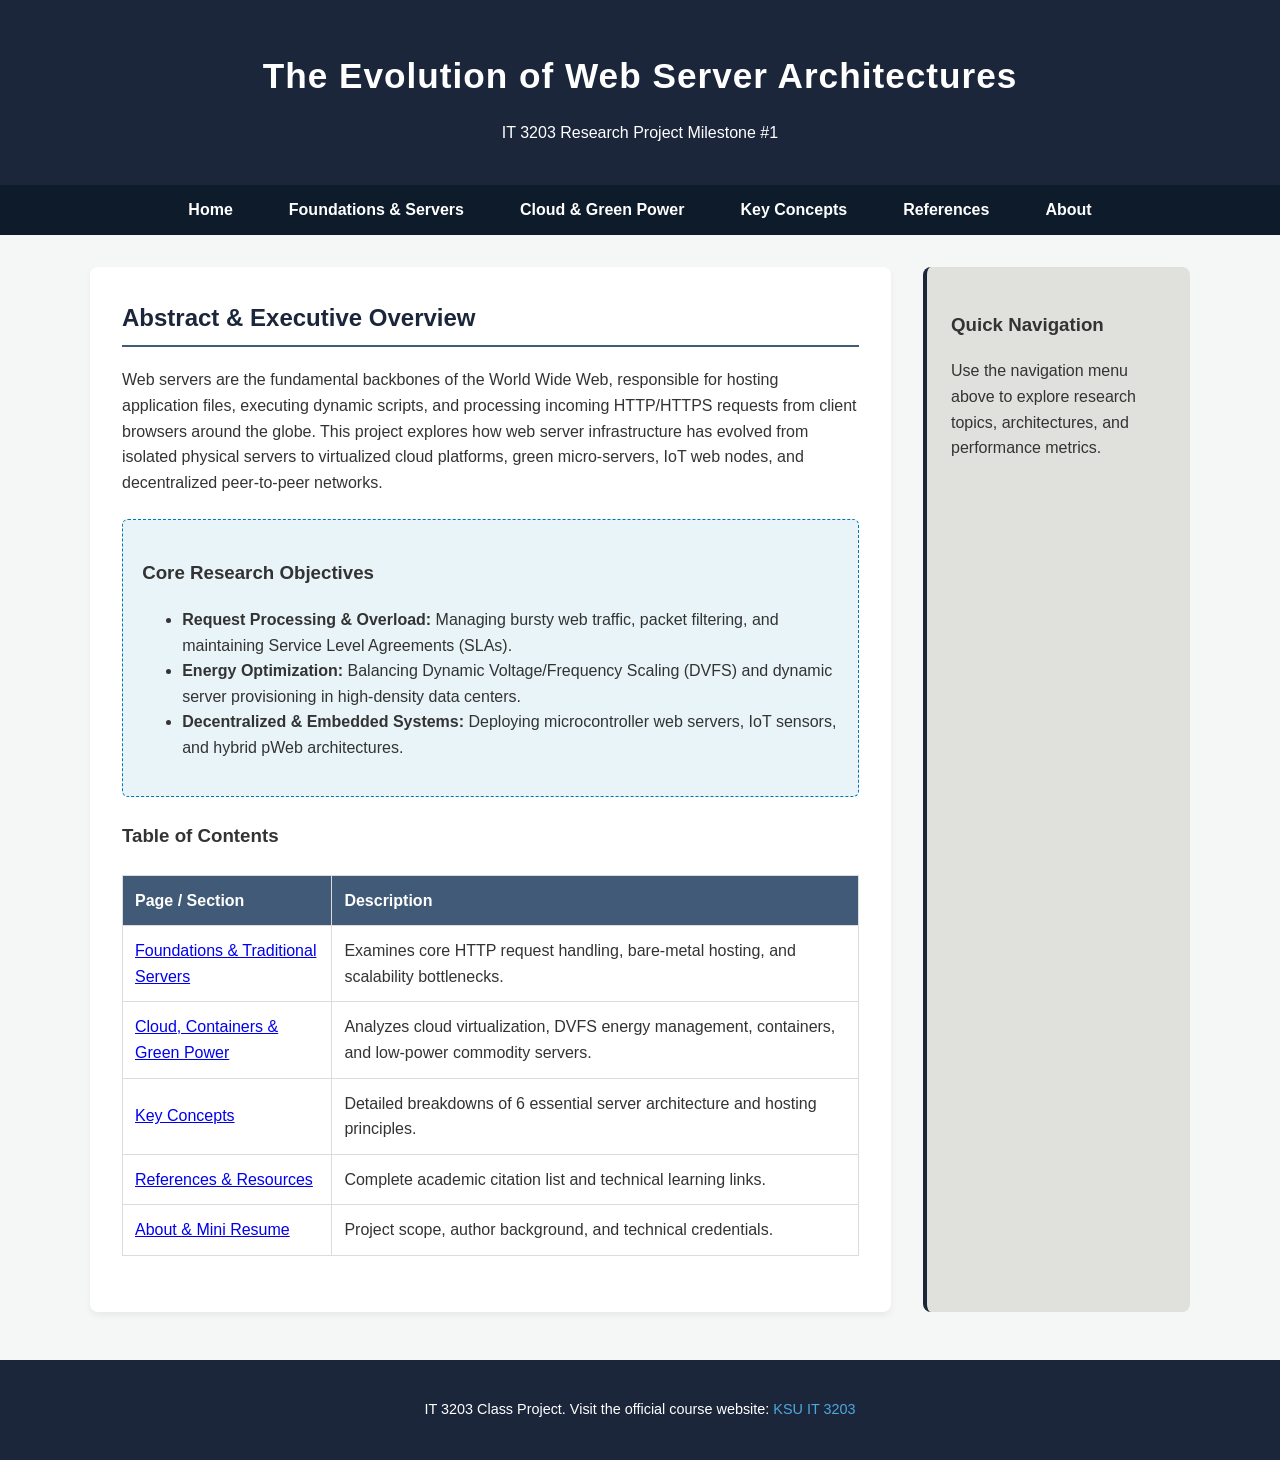
<file: IT Milestones/index.html>
<!DOCTYPE html>
<html lang="en">
<head>
    <!-- Defines character encoding and mobile screen scaling -->
    <meta charset="UTF-8">
    <meta name="viewport" content="width=device-width, initial-scale=1.0">
    <title>Web Server Architectures | Homepage</title>
    <!-- Links to our single external CSS file -->
    <link rel="stylesheet" href="style.css">
</head>
<body>
    <!-- Top banner header -->
    <header>
        <h1 id="site-title">The Evolution of Web Server Architectures</h1>
        <p>IT 3203 Research Project Milestone #1</p>
    </header>

    <!-- Main Navigation Bar (consistent on every page) -->
    <ul class="navbar">
        <li><a href="index.html">Home</a></li>
        <li><a href="topic1.html">Foundations & Servers</a></li>
        <li><a href="topic2.html">Cloud & Green Power</a></li>
        <li><a href="concepts.html">Key Concepts</a></li>
        <li><a href="references.html">References</a></li>
        <li><a href="about.html">About</a></li>
    </ul>

    <!-- Main Grid Container -->
    <div class="container">
        <!-- Main page text and table content -->
        <main class="main-content">
            <h2 id="main-heading">Abstract & Executive Overview</h2>
            <p>Web servers are the fundamental backbones of the World Wide Web, responsible for hosting application files, executing dynamic scripts, and processing incoming HTTP/HTTPS requests from client browsers around the globe. This project explores how web server infrastructure has evolved from isolated physical servers to virtualized cloud platforms, green micro-servers, IoT web nodes, and decentralized peer-to-peer networks.</p>
            
            <div id="highlight-box">
                <h3>Core Research Objectives</h3>
                <ul>
                    <li><strong>Request Processing & Overload:</strong> Managing bursty web traffic, packet filtering, and maintaining Service Level Agreements (SLAs).</li>
                    <li><strong>Energy Optimization:</strong> Balancing Dynamic Voltage/Frequency Scaling (DVFS) and dynamic server provisioning in high-density data centers.</li>
                    <li><strong>Decentralized & Embedded Systems:</strong> Deploying microcontroller web servers, IoT sensors, and hybrid pWeb architectures.</li>
                </ul>
            </div>

            <h3>Table of Contents</h3>
            <table>
                <tr>
                    <th>Page / Section</th>
                    <th>Description</th>
                </tr>
                <tr>
                    <td><a href="topic1.html">Foundations & Traditional Servers</a></td>
                    <td>Examines core HTTP request handling, bare-metal hosting, and scalability bottlenecks.</td>
                </tr>
                <tr>
                    <td><a href="topic2.html">Cloud, Containers & Green Power</a></td>
                    <td>Analyzes cloud virtualization, DVFS energy management, containers, and low-power commodity servers.</td>
                </tr>
                <tr>
                    <td><a href="concepts.html">Key Concepts</a></td>
                    <td>Detailed breakdowns of 6 essential server architecture and hosting principles.</td>
                </tr>
                <tr>
                    <td><a href="references.html">References & Resources</a></td>
                    <td>Complete academic citation list and technical learning links.</td>
                </tr>
                <tr>
                    <td><a href="about.html">About & Mini Resume</a></td>
                    <td>Project scope, author background, and technical credentials.</td>
                </tr>
            </table>
        </main>

        <!-- Right-hand side sidebar -->
        <aside class="sidebar">
            <h3>Quick Navigation</h3>
            <p>Use the navigation menu above to explore research topics, architectures, and performance metrics.</p>
        </aside>
    </div>

    <!-- Required class project footer with course link -->
    <footer>
        <p>IT 3203 Class Project. Visit the official course website: <a href="https://ksuweb.github.io/IT3203/" target="_blank">KSU IT 3203</a></p>
    </footer>
</body>
</html>
</file>
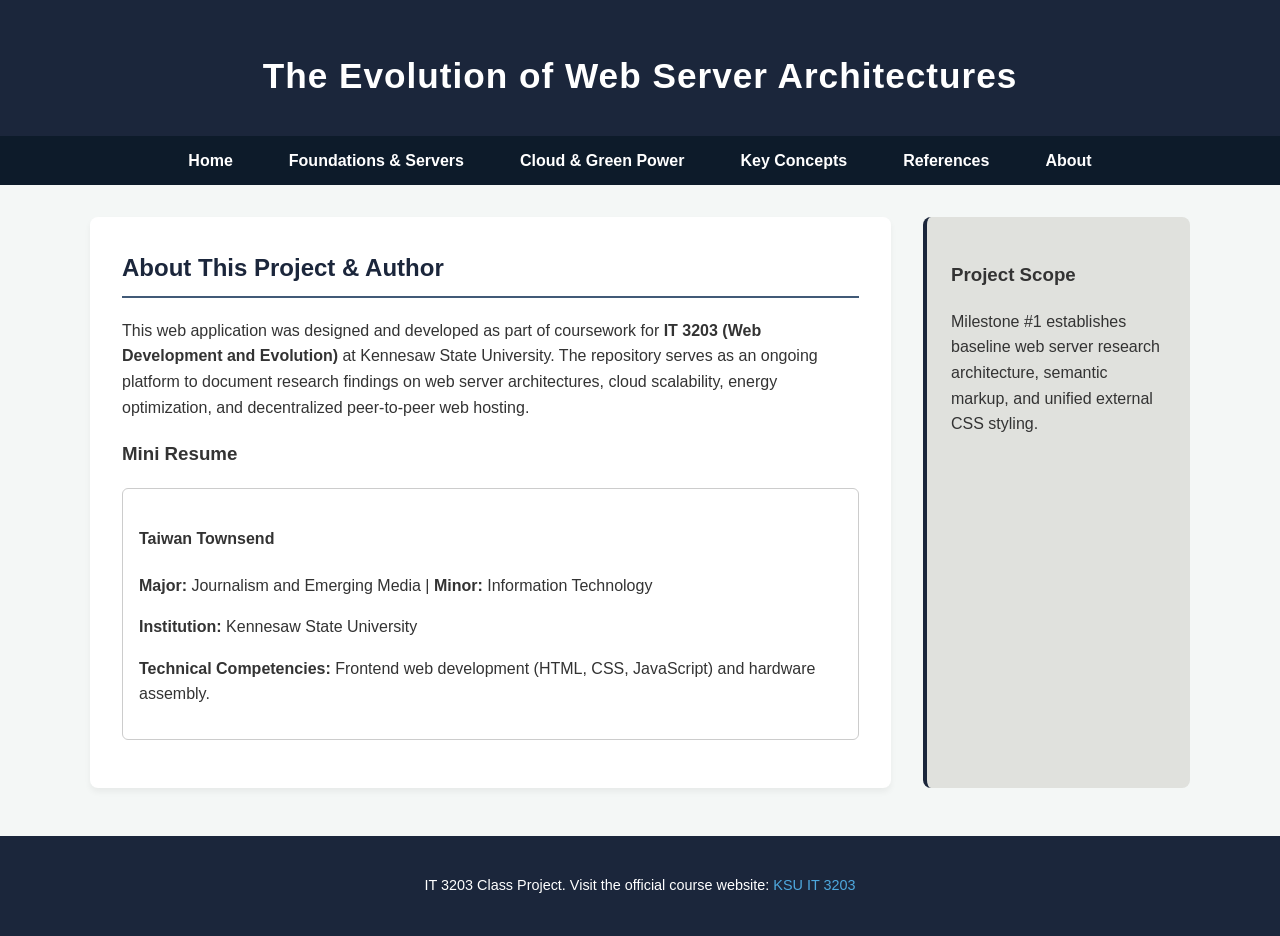
<file: IT Milestones/About.html>
<!DOCTYPE html>
<html lang="en">
<head>
    <meta charset="UTF-8">
    <meta name="viewport" content="width=device-width, initial-scale=1.0">
    <title>Web Server Architectures | About & Mini Resume</title>
    <link rel="stylesheet" href="style.css">
</head>
<body>
    <header>
        <h1 id="site-title">The Evolution of Web Server Architectures</h1>
    </header>

    <!-- Consistent Navigation Bar -->
    <ul class="navbar">
        <li><a href="index.html">Home</a></li>
        <li><a href="topic1.html">Foundations & Servers</a></li>
        <li><a href="topic2.html">Cloud & Green Power</a></li>
        <li><a href="concepts.html">Key Concepts</a></li>
        <li><a href="references.html">References</a></li>
        <li><a href="about.html">About</a></li>
    </ul>

    <div class="container">
        <main class="main-content">
            <h2 id="main-heading">About This Project & Author</h2>
            <p>This web application was designed and developed as part of coursework for <strong>IT 3203 (Web Development and Evolution)</strong> at Kennesaw State University. The repository serves as an ongoing platform to document research findings on web server architectures, cloud scalability, energy optimization, and decentralized peer-to-peer web hosting.</p>

            <!--  Mini Resume Card Box -->
            <h3> Mini Resume</h3>
            <div class="card">
                <h4>Taiwan Townsend</h4>
                <p><strong>Major:</strong> Journalism and Emerging Media | <strong>Minor:</strong> Information Technology</p>
                <p><strong>Institution:</strong> Kennesaw State University</p>
                <p><strong>Technical Competencies:</strong> Frontend web development (HTML, CSS, JavaScript) and hardware assembly.</p>
            </div>
        </main>

        <aside class="sidebar">
            <h3>Project Scope</h3>
            <p>Milestone #1 establishes baseline web server research architecture, semantic markup, and unified external CSS styling.</p>
        </aside>
    </div>

    <footer>
        <p>IT 3203 Class Project. Visit the official course website: <a href="https://ksuweb.github.io/IT3203/" target="_blank">KSU IT 3203</a></p>
    </footer>
</body>
</html>
</file>
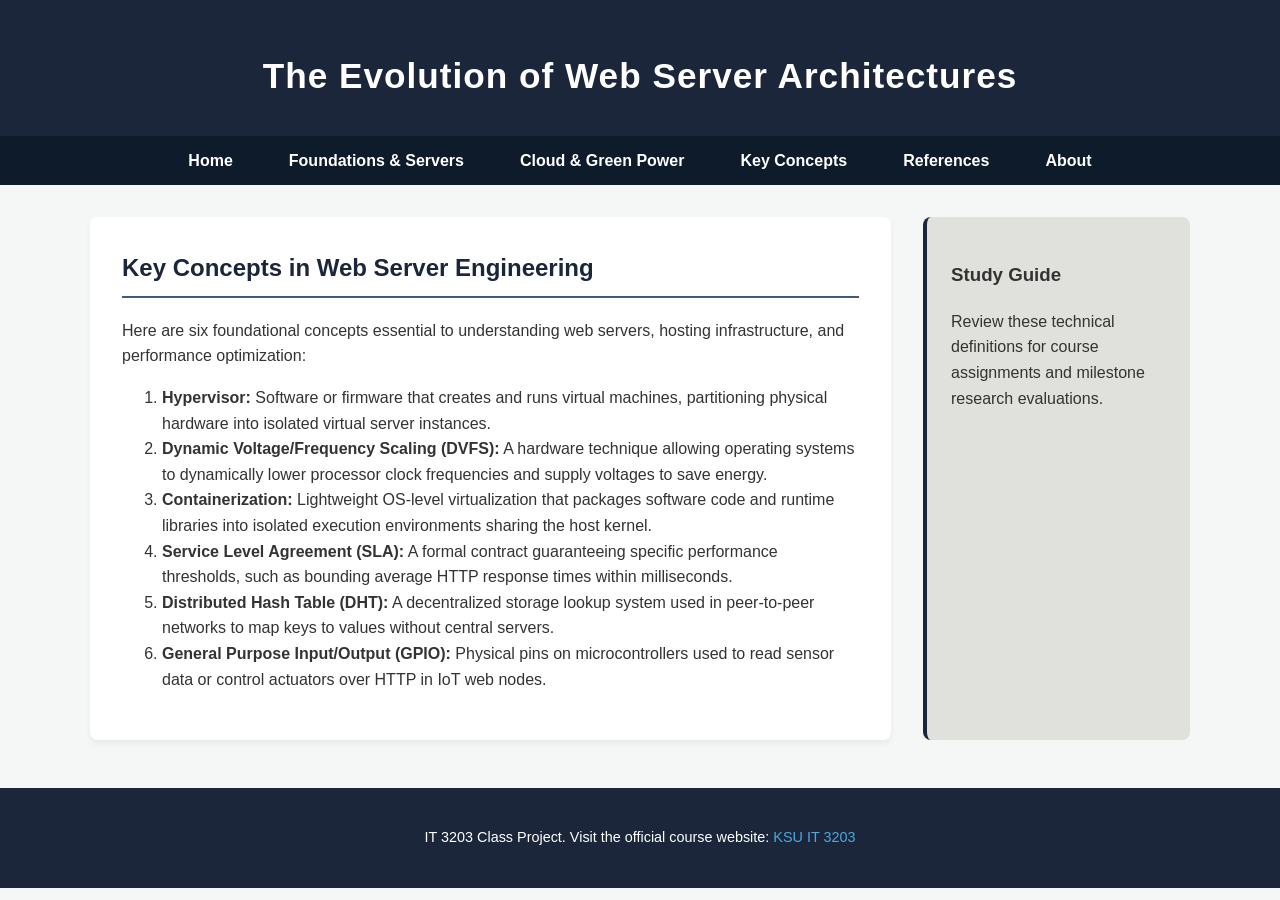
<file: IT Milestones/Concepts.html>
<!DOCTYPE html>
<html lang="en">
<head>
    <meta charset="UTF-8">
    <meta name="viewport" content="width=device-width, initial-scale=1.0">
    <title>Web Server Architectures | Key Concepts</title>
    <link rel="stylesheet" href="style.css">
</head>
<body>
    <header>
        <h1 id="site-title">The Evolution of Web Server Architectures</h1>
    </header>

    <!-- Consistent Navigation Bar -->
    <ul class="navbar">
        <li><a href="index.html">Home</a></li>
        <li><a href="topic1.html">Foundations & Servers</a></li>
        <li><a href="topic2.html">Cloud & Green Power</a></li>
        <li><a href="concepts.html">Key Concepts</a></li>
        <li><a href="references.html">References</a></li>
        <li><a href="about.html">About</a></li>
    </ul>

    <div class="container">
        <main class="main-content">
            <h2 id="main-heading">Key Concepts in Web Server Engineering</h2>
            <p>Here are six foundational concepts essential to understanding web servers, hosting infrastructure, and performance optimization:</p>

            <!-- Numbered list explaining 6 core concepts -->
            <ol>
                <li><strong>Hypervisor:</strong> Software or firmware that creates and runs virtual machines, partitioning physical hardware into isolated virtual server instances.</li>
                <li><strong>Dynamic Voltage/Frequency Scaling (DVFS):</strong> A hardware technique allowing operating systems to dynamically lower processor clock frequencies and supply voltages to save energy.</li>
                <li><strong>Containerization:</strong> Lightweight OS-level virtualization that packages software code and runtime libraries into isolated execution environments sharing the host kernel.</li>
                <li><strong>Service Level Agreement (SLA):</strong> A formal contract guaranteeing specific performance thresholds, such as bounding average HTTP response times within milliseconds.</li>
                <li><strong>Distributed Hash Table (DHT):</strong> A decentralized storage lookup system used in peer-to-peer networks to map keys to values without central servers.</li>
                <li><strong>General Purpose Input/Output (GPIO):</strong> Physical pins on microcontrollers used to read sensor data or control actuators over HTTP in IoT web nodes.</li>
            </ol>
        </main>

        <aside class="sidebar">
            <h3>Study Guide</h3>
            <p>Review these technical definitions for course assignments and milestone research evaluations.</p>
        </aside>
    </div>

    <footer>
        <p>IT 3203 Class Project. Visit the official course website: <a href="https://ksuweb.github.io/IT3203/" target="_blank">KSU IT 3203</a></p>
    </footer>
</body>
</html>
</file>
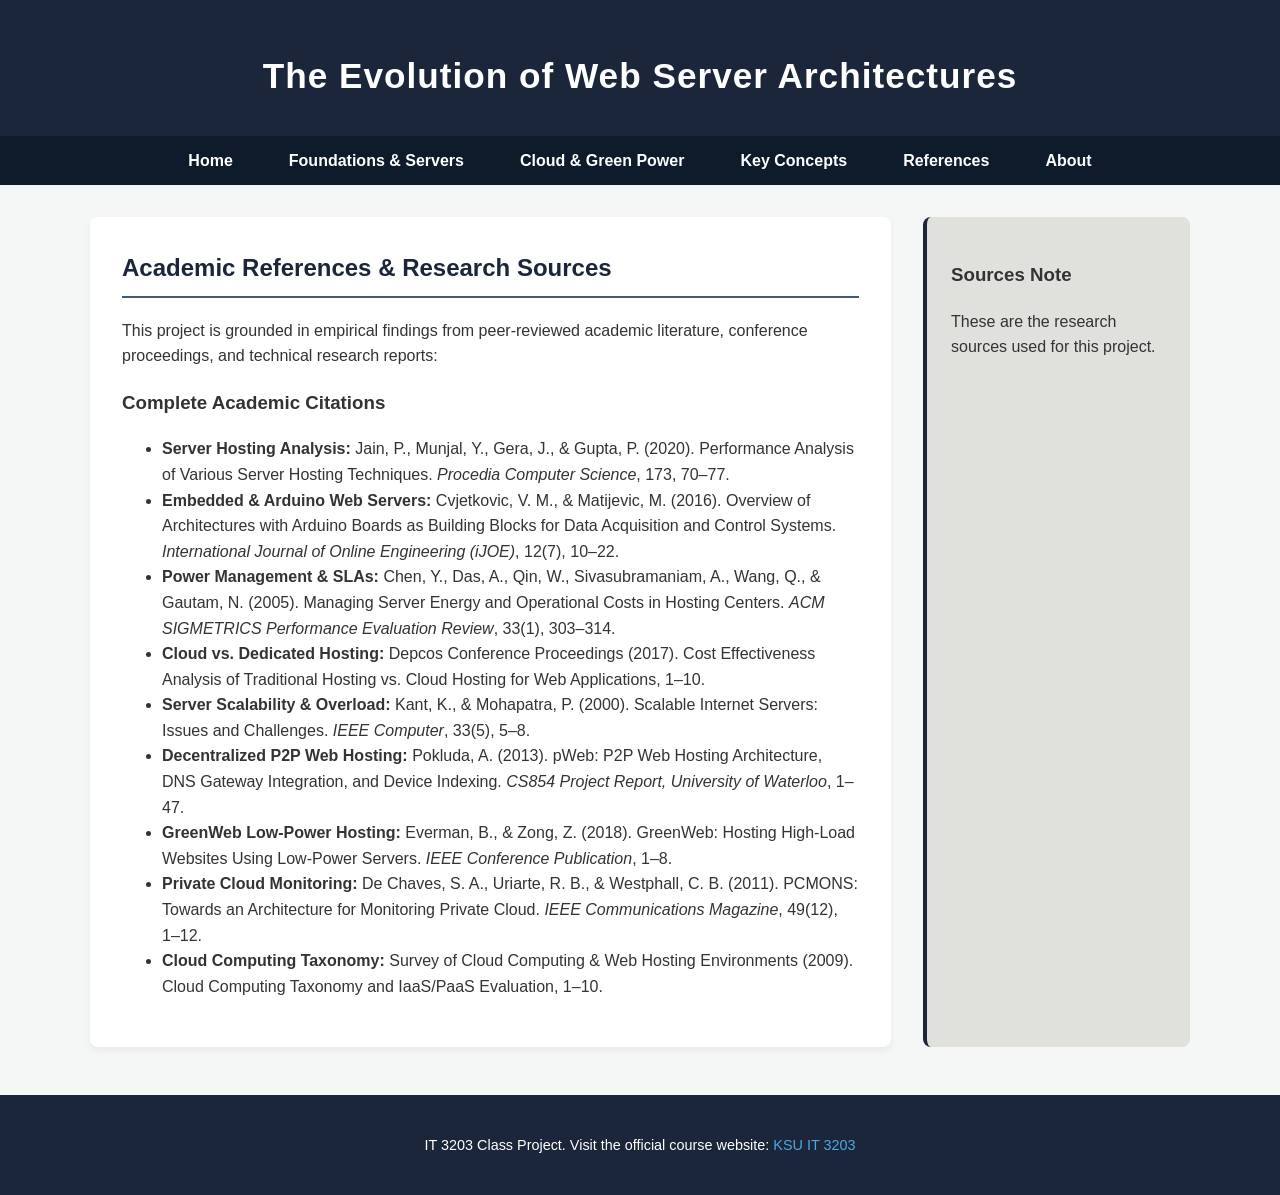
<file: IT Milestones/references.html>
<!DOCTYPE html>
<html lang="en">
<head>
    <meta charset="UTF-8">
    <meta name="viewport" content="width=device-width, initial-scale=1.0">
    <title>Web Server Architectures | References & Resources</title>
    <link rel="stylesheet" href="style.css">
</head>
<body>
    <header>
        <h1 id="site-title">The Evolution of Web Server Architectures</h1>
    </header>

    <!-- Consistent Navigation Bar -->
    <ul class="navbar">
        <li><a href="index.html">Home</a></li>
        <li><a href="topic1.html">Foundations & Servers</a></li>
        <li><a href="topic2.html">Cloud & Green Power</a></li>
        <li><a href="concepts.html">Key Concepts</a></li>
        <li><a href="references.html">References</a></li>
        <li><a href="about.html">About</a></li>
    </ul>

    <div class="container">
        <main class="main-content">
            <h2 id="main-heading">Academic References & Research Sources</h2>
            <p>This project is grounded in empirical findings from peer-reviewed academic literature, conference proceedings, and technical research reports:</p>

            <!-- Unlisted bullet points for citations -->
            <h3>Complete Academic Citations</h3>
            <ul>
                <li><strong>Server Hosting Analysis:</strong> Jain, P., Munjal, Y., Gera, J., & Gupta, P. (2020). Performance Analysis of Various Server Hosting Techniques. <em>Procedia Computer Science</em>, 173, 70–77.</li>
                <li><strong>Embedded & Arduino Web Servers:</strong> Cvjetkovic, V. M., & Matijevic, M. (2016). Overview of Architectures with Arduino Boards as Building Blocks for Data Acquisition and Control Systems. <em>International Journal of Online Engineering (iJOE)</em>, 12(7), 10–22.</li>
                <li><strong>Power Management & SLAs:</strong> Chen, Y., Das, A., Qin, W., Sivasubramaniam, A., Wang, Q., & Gautam, N. (2005). Managing Server Energy and Operational Costs in Hosting Centers. <em>ACM SIGMETRICS Performance Evaluation Review</em>, 33(1), 303–314.</li>
                <li><strong>Cloud vs. Dedicated Hosting:</strong> Depcos Conference Proceedings (2017). Cost Effectiveness Analysis of Traditional Hosting vs. Cloud Hosting for Web Applications, 1–10.</li>
                <li><strong>Server Scalability & Overload:</strong> Kant, K., & Mohapatra, P. (2000). Scalable Internet Servers: Issues and Challenges. <em>IEEE Computer</em>, 33(5), 5–8.</li>
                <li><strong>Decentralized P2P Web Hosting:</strong> Pokluda, A. (2013). pWeb: P2P Web Hosting Architecture, DNS Gateway Integration, and Device Indexing. <em>CS854 Project Report, University of Waterloo</em>, 1–47.</li>
                <li><strong>GreenWeb Low-Power Hosting:</strong> Everman, B., & Zong, Z. (2018). GreenWeb: Hosting High-Load Websites Using Low-Power Servers. <em>IEEE Conference Publication</em>, 1–8.</li>
                <li><strong>Private Cloud Monitoring:</strong> De Chaves, S. A., Uriarte, R. B., & Westphall, C. B. (2011). PCMONS: Towards an Architecture for Monitoring Private Cloud. <em>IEEE Communications Magazine</em>, 49(12), 1–12.</li>
                <li><strong>Cloud Computing Taxonomy:</strong> Survey of Cloud Computing & Web Hosting Environments (2009). Cloud Computing Taxonomy and IaaS/PaaS Evaluation, 1–10.</li>
            </ul>
        </main>

        <aside class="sidebar">
            <h3>Sources Note</h3>
            <p>These are the research sources used for this project.</p>
        </aside>
    </div>

    <footer>
        <p>IT 3203 Class Project. Visit the official course website: <a href="https://ksuweb.github.io/IT3203/" target="_blank">KSU IT 3203</a></p>
    </footer>
</body>
</html>
</file>
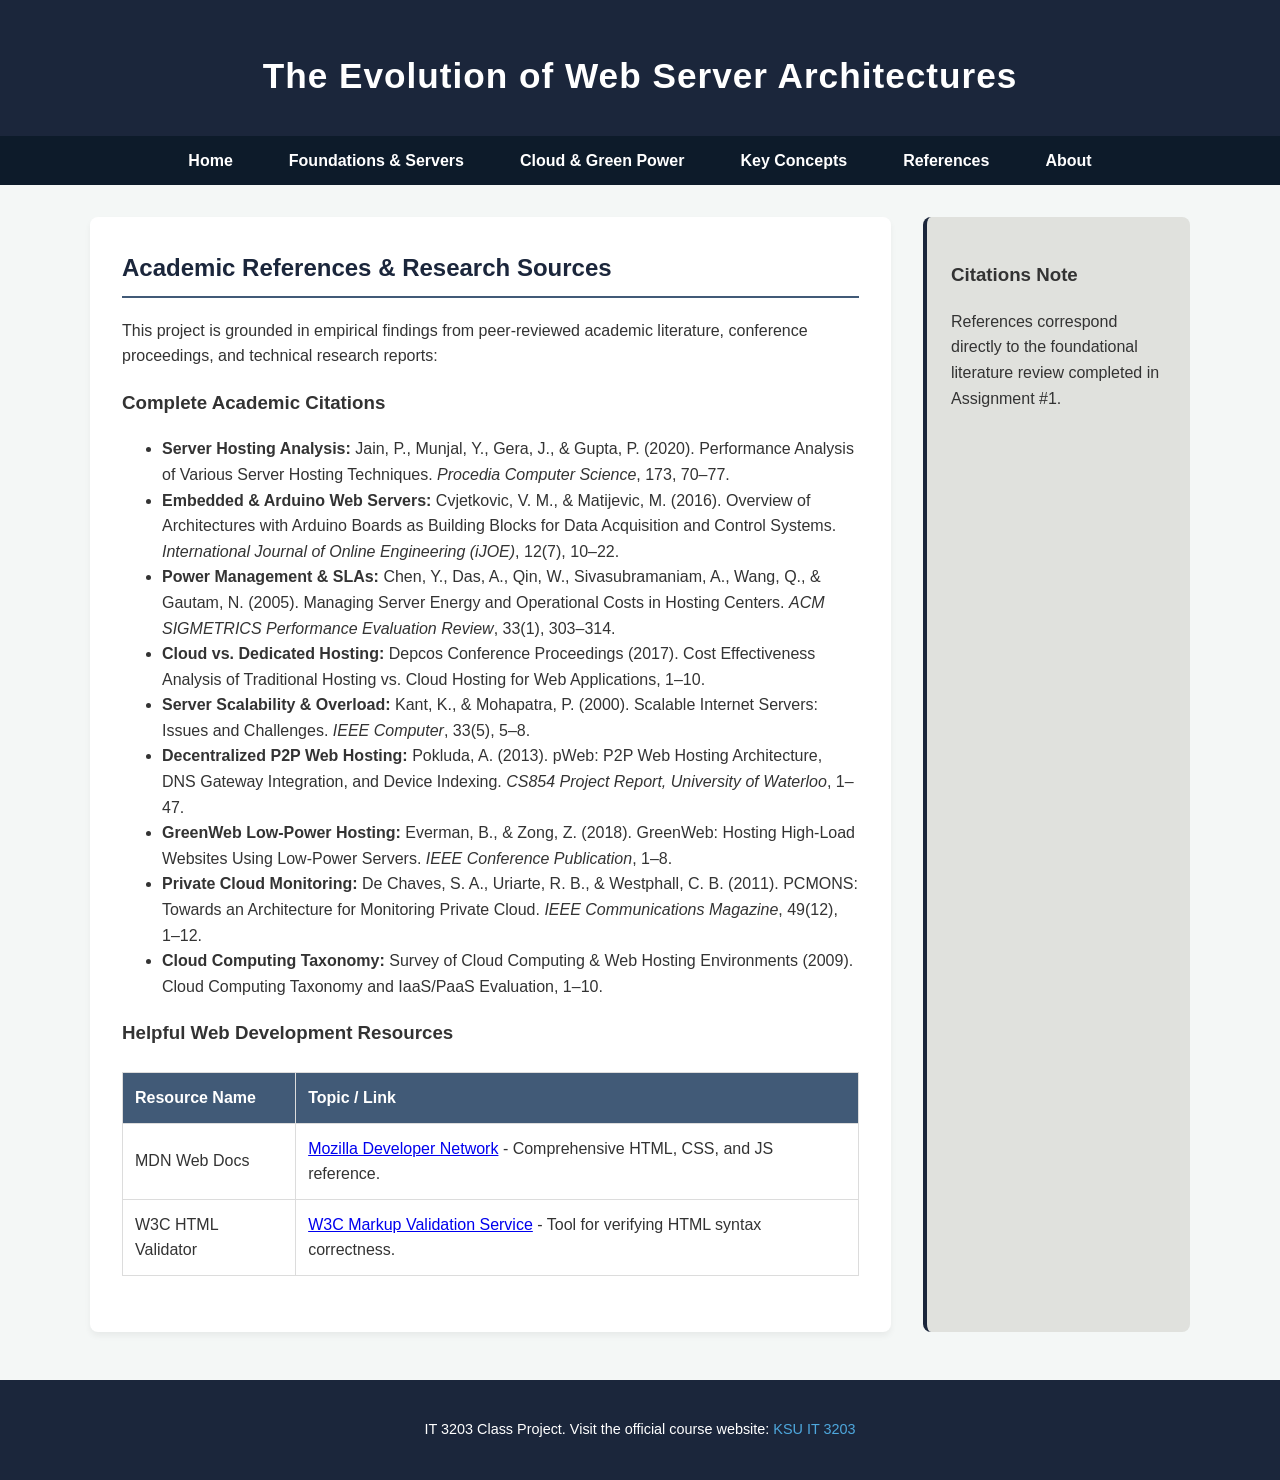
<file: IT Milestones/Refernces.html>
<!DOCTYPE html>
<html lang="en">
<head>
    <meta charset="UTF-8">
    <meta name="viewport" content="width=device-width, initial-scale=1.0">
    <title>Web Server Architectures | References & Resources</title>
    <link rel="stylesheet" href="style.css">
</head>
<body>
    <header>
        <h1 id="site-title">The Evolution of Web Server Architectures</h1>
    </header>

    <ul class="navbar">
        <li><a href="index.html">Home</a></li>
        <li><a href="topic1.html">Foundations & Servers</a></li>
        <li><a href="topic2.html">Cloud & Green Power</a></li>
        <li><a href="concepts.html">Key Concepts</a></li>
        <li><a href="references.html">References</a></li>
        <li><a href="about.html">About</a></li>
    </ul>

    <div class="container">
        <main class="main-content">
            <h2 id="main-heading">Academic References & Research Sources</h2>
            <p>This project is grounded in empirical findings from peer-reviewed academic literature, conference proceedings, and technical research reports:</p>

            <h3>Complete Academic Citations</h3>
            <ul>
                <li><strong>Server Hosting Analysis:</strong> Jain, P., Munjal, Y., Gera, J., & Gupta, P. (2020). Performance Analysis of Various Server Hosting Techniques. <em>Procedia Computer Science</em>, 173, 70–77.</li>
                <li><strong>Embedded & Arduino Web Servers:</strong> Cvjetkovic, V. M., & Matijevic, M. (2016). Overview of Architectures with Arduino Boards as Building Blocks for Data Acquisition and Control Systems. <em>International Journal of Online Engineering (iJOE)</em>, 12(7), 10–22.</li>
                <li><strong>Power Management & SLAs:</strong> Chen, Y., Das, A., Qin, W., Sivasubramaniam, A., Wang, Q., & Gautam, N. (2005). Managing Server Energy and Operational Costs in Hosting Centers. <em>ACM SIGMETRICS Performance Evaluation Review</em>, 33(1), 303–314.</li>
                <li><strong>Cloud vs. Dedicated Hosting:</strong> Depcos Conference Proceedings (2017). Cost Effectiveness Analysis of Traditional Hosting vs. Cloud Hosting for Web Applications, 1–10.</li>
                <li><strong>Server Scalability & Overload:</strong> Kant, K., & Mohapatra, P. (2000). Scalable Internet Servers: Issues and Challenges. <em>IEEE Computer</em>, 33(5), 5–8.</li>
                <li><strong>Decentralized P2P Web Hosting:</strong> Pokluda, A. (2013). pWeb: P2P Web Hosting Architecture, DNS Gateway Integration, and Device Indexing. <em>CS854 Project Report, University of Waterloo</em>, 1–47.</li>
                <li><strong>GreenWeb Low-Power Hosting:</strong> Everman, B., & Zong, Z. (2018). GreenWeb: Hosting High-Load Websites Using Low-Power Servers. <em>IEEE Conference Publication</em>, 1–8.</li>
                <li><strong>Private Cloud Monitoring:</strong> De Chaves, S. A., Uriarte, R. B., & Westphall, C. B. (2011). PCMONS: Towards an Architecture for Monitoring Private Cloud. <em>IEEE Communications Magazine</em>, 49(12), 1–12.</li>
                <li><strong>Cloud Computing Taxonomy:</strong> Survey of Cloud Computing & Web Hosting Environments (2009). Cloud Computing Taxonomy and IaaS/PaaS Evaluation, 1–10.</li>
            </ul>

            <h3>Helpful Web Development Resources</h3>
            <table>
                <tr>
                    <th>Resource Name</th>
                    <th>Topic / Link</th>
                </tr>
                <tr>
                    <td>MDN Web Docs</td>
                    <td><a href="https://developer.mozilla.org" target="_blank">Mozilla Developer Network</a> - Comprehensive HTML, CSS, and JS reference.</td>
                </tr>
                <tr>
                    <td>W3C HTML Validator</td>
                    <td><a href="https://validator.w3.org/" target="_blank">W3C Markup Validation Service</a> - Tool for verifying HTML syntax correctness.</td>
                </tr>
            </table>
        </main>

        <aside class="sidebar">
            <h3>Citations Note</h3>
            <p>References correspond directly to the foundational literature review completed in Assignment #1.</p>
        </aside>
    </div>

    <footer>
        <p>IT 3203 Class Project. Visit the official course website: <a href="https://ksuweb.github.io/IT3203/" target="_blank">KSU IT 3203</a></p>
    </footer>
</body>
</html>
</file>
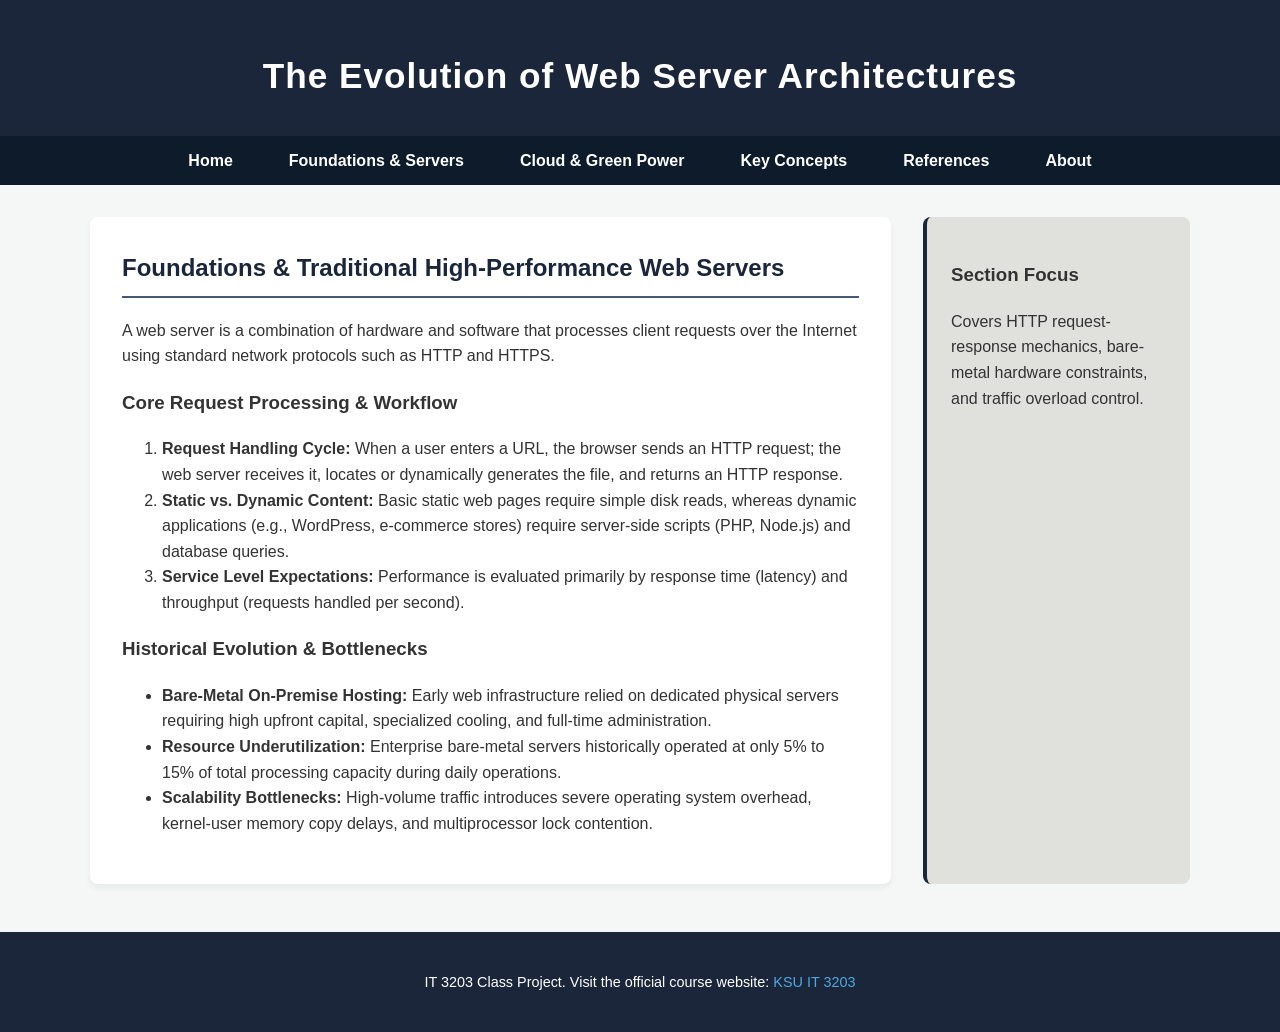
<file: IT Milestones/topic1.html>
<!DOCTYPE html>
<html lang="en">
<head>
    <meta charset="UTF-8">
    <meta name="viewport" content="width=device-width, initial-scale=1.0">
    <title>Web Server Architectures | Foundations & Traditional Servers</title>
    <link rel="stylesheet" href="style.css">
</head>
<body>
    <header>
        <h1 id="site-title">The Evolution of Web Server Architectures</h1>
    </header>

    <!-- Consistent Navigation Bar -->
    <ul class="navbar">
        <li><a href="index.html">Home</a></li>
        <li><a href="topic1.html">Foundations & Servers</a></li>
        <li><a href="topic2.html">Cloud & Green Power</a></li>
        <li><a href="concepts.html">Key Concepts</a></li>
        <li><a href="references.html">References</a></li>
        <li><a href="about.html">About</a></li>
    </ul>

    <div class="container">
        <main class="main-content">
            <h2 id="main-heading">Foundations & Traditional High-Performance Web Servers</h2>
            <p>A web server is a combination of hardware and software that processes client requests over the Internet using standard network protocols such as HTTP and HTTPS.</p>

            <!-- Ordered list for step-by-step workflow -->
            <h3>Core Request Processing & Workflow</h3>
            <ol>
                <li><strong>Request Handling Cycle:</strong> When a user enters a URL, the browser sends an HTTP request; the web server receives it, locates or dynamically generates the file, and returns an HTTP response.</li>
                <li><strong>Static vs. Dynamic Content:</strong> Basic static web pages require simple disk reads, whereas dynamic applications (e.g., WordPress, e-commerce stores) require server-side scripts (PHP, Node.js) and database queries.</li>
                <li><strong>Service Level Expectations:</strong> Performance is evaluated primarily by response time (latency) and throughput (requests handled per second).</li>
            </ol>

            <!-- Unordered list for historical challenges -->
            <h3>Historical Evolution & Bottlenecks</h3>
            <ul>
                <li><strong>Bare-Metal On-Premise Hosting:</strong> Early web infrastructure relied on dedicated physical servers requiring high upfront capital, specialized cooling, and full-time administration.</li>
                <li><strong>Resource Underutilization:</strong> Enterprise bare-metal servers historically operated at only 5% to 15% of total processing capacity during daily operations.</li>
                <li><strong>Scalability Bottlenecks:</strong> High-volume traffic introduces severe operating system overhead, kernel-user memory copy delays, and multiprocessor lock contention.</li>
            </ul>
        </main>

        <aside class="sidebar">
            <h3>Section Focus</h3>
            <p>Covers HTTP request-response mechanics, bare-metal hardware constraints, and traffic overload control.</p>
        </aside>
    </div>

    <footer>
        <p>IT 3203 Class Project. Visit the official course website: <a href="https://ksuweb.github.io/IT3203/" target="_blank">KSU IT 3203</a></p>
    </footer>
</body>
</html>
</file>
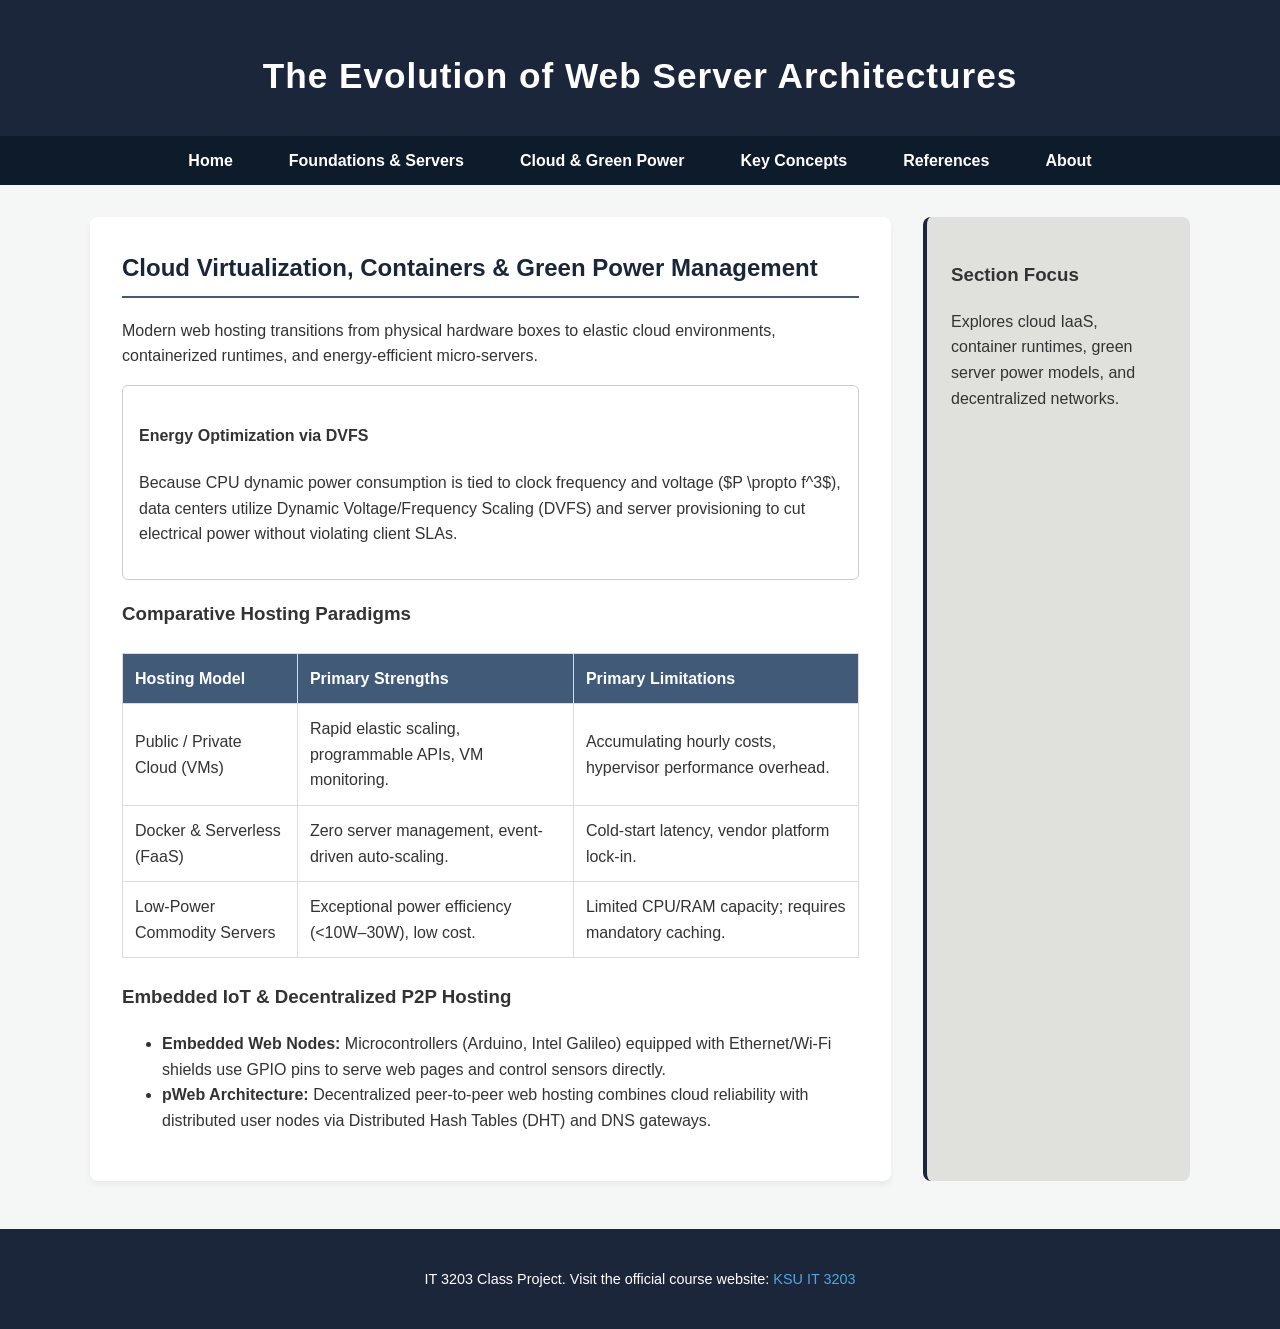
<file: IT Milestones/topic2.html>
<!DOCTYPE html>
<html lang="en">
<head>
    <meta charset="UTF-8">
    <meta name="viewport" content="width=device-width, initial-scale=1.0">
    <title>Web Server Architectures | Cloud, Containers & Green Power</title>
    <link rel="stylesheet" href="style.css">
</head>
<body>
    <header>
        <h1 id="site-title">The Evolution of Web Server Architectures</h1>
    </header>

    <!-- Consistent Navigation Bar -->
    <ul class="navbar">
        <li><a href="index.html">Home</a></li>
        <li><a href="topic1.html">Foundations & Servers</a></li>
        <li><a href="topic2.html">Cloud & Green Power</a></li>
        <li><a href="concepts.html">Key Concepts</a></li>
        <li><a href="references.html">References</a></li>
        <li><a href="about.html">About</a></li>
    </ul>

    <div class="container">
        <main class="main-content">
            <h2 id="main-heading">Cloud Virtualization, Containers & Green Power Management</h2>
            <p>Modern web hosting transitions from physical hardware boxes to elastic cloud environments, containerized runtimes, and energy-efficient micro-servers.</p>

            <!-- Highlighted card box -->
            <div class="card">
                <h4>Energy Optimization via DVFS</h4>
                <p>Because CPU dynamic power consumption is tied to clock frequency and voltage ($P \propto f^3$), data centers utilize Dynamic Voltage/Frequency Scaling (DVFS) and server provisioning to cut electrical power without violating client SLAs.</p>
            </div>

            <!-- Comparison data table -->
            <h3>Comparative Hosting Paradigms</h3>
            <table>
                <tr>
                    <th>Hosting Model</th>
                    <th>Primary Strengths</th>
                    <th>Primary Limitations</th>
                </tr>
                <tr>
                    <td>Public / Private Cloud (VMs)</td>
                    <td>Rapid elastic scaling, programmable APIs, VM monitoring.</td>
                    <td>Accumulating hourly costs, hypervisor performance overhead.</td>
                </tr>
                <tr>
                    <td>Docker & Serverless (FaaS)</td>
                    <td>Zero server management, event-driven auto-scaling.</td>
                    <td>Cold-start latency, vendor platform lock-in.</td>
                </tr>
                <tr>
                    <td>Low-Power Commodity Servers</td>
                    <td>Exceptional power efficiency (&lt;10W–30W), low cost.</td>
                    <td>Limited CPU/RAM capacity; requires mandatory caching.</td>
                </tr>
            </table>

            <h3>Embedded IoT & Decentralized P2P Hosting</h3>
            <ul>
                <li><strong>Embedded Web Nodes:</strong> Microcontrollers (Arduino, Intel Galileo) equipped with Ethernet/Wi-Fi shields use GPIO pins to serve web pages and control sensors directly.</li>
                <li><strong>pWeb Architecture:</strong> Decentralized peer-to-peer web hosting combines cloud reliability with distributed user nodes via Distributed Hash Tables (DHT) and DNS gateways.</li>
            </ul>
        </main>

        <aside class="sidebar">
            <h3>Section Focus</h3>
            <p>Explores cloud IaaS, container runtimes, green server power models, and decentralized networks.</p>
        </aside>
    </div>

    <footer>
        <p>IT 3203 Class Project. Visit the official course website: <a href="https://ksuweb.github.io/IT3203/" target="_blank">KSU IT 3203</a></p>
    </footer>
</body>
</html>
</file>
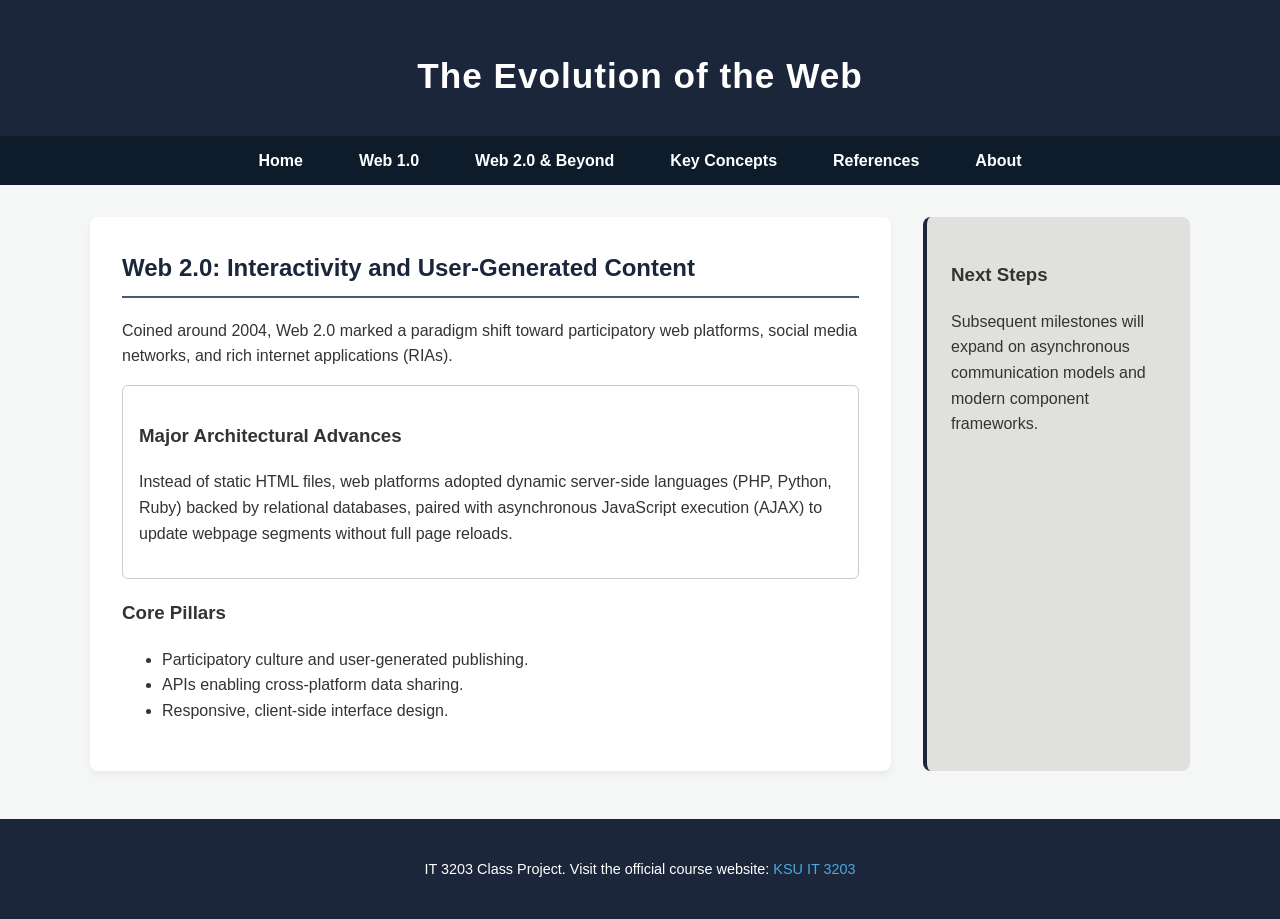
<file: IT Milestones/Topics2.html>
<!DOCTYPE html>
<html lang="en">
<head>
    <meta charset="UTF-8">
    <meta name="viewport" content="width=device-width, initial-scale=1.0">
    <title>Web Evolution | Web 2.0 & Interactivity</title>
    <link rel="stylesheet" href="style.css">
</head>
<body>
    <header>
        <h1 id="site-title">The Evolution of the Web</h1>
    </header>

    <ul class="navbar">
        <li><a href="index.html">Home</a></li>
        <li><a href="topic1.html">Web 1.0</a></li>
        <li><a href="topic2.html">Web 2.0 & Beyond</a></li>
        <li><a href="concepts.html">Key Concepts</a></li>
        <li><a href="references.html">References</a></li>
        <li><a href="about.html">About</a></li>
    </ul>

    <div class="container">
        <main class="main-content">
            <h2 id="main-heading">Web 2.0: Interactivity and User-Generated Content</h2>
            <p>Coined around 2004, Web 2.0 marked a paradigm shift toward participatory web platforms, social media networks, and rich internet applications (RIAs).</p>

            <div class="card">
                <h3>Major Architectural Advances</h3>
                <p>Instead of static HTML files, web platforms adopted dynamic server-side languages (PHP, Python, Ruby) backed by relational databases, paired with asynchronous JavaScript execution (AJAX) to update webpage segments without full page reloads.</p>
            </div>

            <h3>Core Pillars</h3>
            <ul>
                <li>Participatory culture and user-generated publishing.</li>
                <li>APIs enabling cross-platform data sharing.</li>
                <li>Responsive, client-side interface design.</li>
            </ul>
        </main>

        <aside class="sidebar">
            <h3>Next Steps</h3>
            <p>Subsequent milestones will expand on asynchronous communication models and modern component frameworks.</p>
        </aside>
    </div>

    <footer>
        <p>IT 3203 Class Project. Visit the official course website: <a href="https://ksuweb.github.io/IT3203/" target="_blank">KSU IT 3203</a></p>
    </footer>
</body>
</html>
</file>
<file: IT Milestones/style.css>
/* ==========================================
   IT3203 Web servers -  Stylesheet
   ========================================== */

/* --- 1. ELEMENT SELECTORS (Styles basic HTML tags) --- */

/* Sets the default font, readable spacing, text color, and light background for the whole page */
body {
    font-family: 'Segoe UI', Tahoma, Geneva, Verdana, sans-serif;
    line-height: 1.6;
    color: #333333;
    background-color: #f4f7f6;
    margin: 0;
    padding: 0;
}

/* Styles the top header banner with dark navy blue background and white text */
header {
    background-color: #1b263b;
    color: #ffffff;
    padding: 1.5rem 2rem;
    text-align: center;
}

/* Styles the bottom footer bar to match the header */
footer {
    background-color: #1b263b;
    color: #ffffff;
    text-align: center;
    padding: 1.5rem;
    margin-top: 3rem;
    font-size: 0.9rem;
}

/* Styles links inside the footer */
footer a {
    color: #4ea8de;
    text-decoration: none;
}

/* Underlines footer links when hovered */
footer a:hover {
    text-decoration: underline;
}

/* Sets data tables to full width with collapsed borders */
table {
    width: 100%;
    border-collapse: collapse;
    margin: 1.5rem 0;
    background-color: #ffffff;
}

/* Adds padding and light borders to table cells */
th, td {
    border: 1px solid #dcdcdc;
    padding: 12px;
    text-align: left;
}

/* Styles table header rows with a distinct slate-blue background */
th {
    background-color: #415a77;
    color: #ffffff;
}


/* --- 2. CLASS SELECTORS (Styles specific custom blocks using dots) --- */

/* Creates a Flexbox navigation bar layout across the top of every page */
.navbar {
    display: flex;
    justify-content: center;
    background-color: #0d1b2a;
    padding: 0.75rem;
    list-style: none;
    margin: 0;
}

/* Adds space between each navigation menu item */
.navbar li {
    margin: 0 1rem;
}

/* Styles individual navigation links */
.navbar a {
    color: #ffffff;
    text-decoration: none;
    font-weight: 600;
    padding: 0.5rem 0.75rem;
    border-radius: 4px;
    transition: background-color 0.3s ease;
}

/* Adds a hover effect: changes link background color when the mouse moves over it */
.navbar a:hover {
    background-color: #415a77;
    color: #e0fbfc;
}

/* Creates a 2-column layout using CSS Grid for the main page body and sidebar */
.container {
    display: grid;
    grid-template-columns: 3fr 1fr;
    gap: 2rem;
    max-width: 1100px;
    margin: 2rem auto;
    padding: 0 1.5rem;
}

/* Styles the main white content container box */
.main-content {
    background-color: #ffffff;
    padding: 2rem;
    border-radius: 8px;
    box-shadow: 0 4px 6px rgba(0, 0, 0, 0.05);
}

/* Styles the side column container box */
.sidebar {
    background-color: #e0e1dd;
    padding: 1.5rem;
    border-radius: 8px;
    border-left: 4px solid #1b263b;
}

/* Creates a neat framed content card box */
.card {
    border: 1px solid #cccccc;
    padding: 1rem;
    margin-bottom: 1rem;
    border-radius: 6px;
    background-color: #ffffff;
}


/* --- 3. ID SELECTORS (Styles unique elements using hashes) --- */

/* Controls the font size and spacing of the main website title */
#site-title {
    font-size: 2.2rem;
    margin-bottom: 0.5rem;
    letter-spacing: 1px;
}

/* Styles primary section headings with a bottom divider line */
#main-heading {
    color: #1b263b;
    border-bottom: 2px solid #415a77;
    padding-bottom: 0.5rem;
    margin-top: 0;
}

/* Creates a special highlighted callout box with a dashed border */
#highlight-box {
    background-color: #e8f4f8;
    border: 1px dashed #0077b6;
    padding: 1.2rem;
    border-radius: 6px;
    margin: 1.5rem 0;
}
</file>
